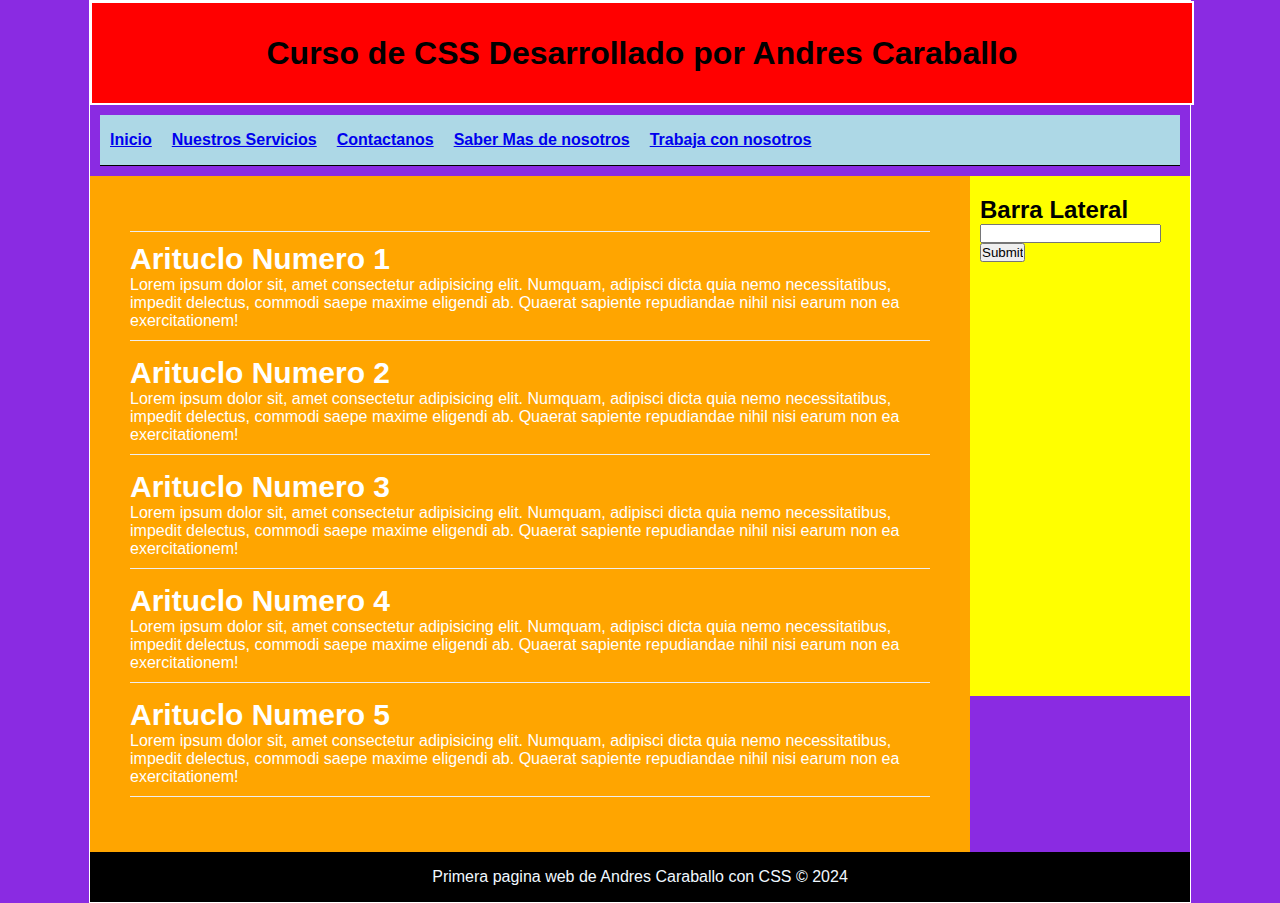
<file: index.html>
<!DOCTYPE html>
<html lang="en">
<head>
    <meta charset="UTF-8">
    <meta name="viewport" content="width=device-width, initial-scale=1.0">
    <title>Pagina para CSS</title>
    <link rel="stylesheet" href="estilos.css" />

</head>
<body>

    <div id="contenedor">
    <!-- Inicio de Cabecera -->
    <Header id="headerPrincipal">
        <div id="titloDeCabecera">
            <h1>Curso de CSS Desarrollado por Andres Caraballo</h1>
        </div>
    </Header>
    <!-- Fin de Cabecera -->

    <!-- Inicio de Menu -->
    <nav>
        <ul>
            <li><a href="index.html"><b>Inicio</b></a></li>
            <li><a href="index.html"><b>Nuestros Servicios</b></a></li>
            <li><a href="index.html"><b>Contactanos</b></a></li>
            <li><a href="index.html"><b>Saber Mas de nosotros</b></a></li>
            <li><a href="index.html"><b>Trabaja con nosotros</b></a></li>
        </ul>
    </nav>
    <!-- Fin de Menu -->

    <div class="clearFix"></div>

    <!-- Inicio del Contenido -->
    <section id="contenido">
        <article class="article">
            <h2>Arituclo Numero 1</h2>
            <p>Lorem ipsum dolor sit, amet consectetur adipisicing elit. Numquam, adipisci dicta quia nemo necessitatibus, impedit delectus, commodi saepe maxime eligendi ab. Quaerat sapiente repudiandae nihil nisi earum non ea exercitationem!</p>
        </article>

        <article class="article">
            <h2>Arituclo Numero 2</h2>
            <p>Lorem ipsum dolor sit, amet consectetur adipisicing elit. Numquam, adipisci dicta quia nemo necessitatibus, impedit delectus, commodi saepe maxime eligendi ab. Quaerat sapiente repudiandae nihil nisi earum non ea exercitationem!</p>
        </article>

        <article class="article">
            <h2>Arituclo Numero 3</h2>
            <p>Lorem ipsum dolor sit, amet consectetur adipisicing elit. Numquam, adipisci dicta quia nemo necessitatibus, impedit delectus, commodi saepe maxime eligendi ab. Quaerat sapiente repudiandae nihil nisi earum non ea exercitationem!</p>
        </article>

        <article class="article">
            <h2>Arituclo Numero 4</h2>
            <p>Lorem ipsum dolor sit, amet consectetur adipisicing elit. Numquam, adipisci dicta quia nemo necessitatibus, impedit delectus, commodi saepe maxime eligendi ab. Quaerat sapiente repudiandae nihil nisi earum non ea exercitationem!</p>
        </article>

        <article class="article">
            <h2>Arituclo Numero 5</h2>
            <p>Lorem ipsum dolor sit, amet consectetur adipisicing elit. Numquam, adipisci dicta quia nemo necessitatibus, impedit delectus, commodi saepe maxime eligendi ab. Quaerat sapiente repudiandae nihil nisi earum non ea exercitationem!</p>
        </article>
    </section>
     <!-- Fin del Contenido -->
    
     <!-- Inicio de Barra Lateral Derecha -->
    <aside>
        <h2>Barra Lateral</h2>
        <form>
            <input type="text">
            <input type="submit">
        </form>
    </aside>
    <!-- Fin de Barra Lateral Derecha -->
     
    <div class="clearFix"></div>

    <!-- Inicio de Pie de Pagina -->
     <footer>
        Primera pagina web de Andres Caraballo con CSS &copy; 2024

     </footer>




</div>
</body>
</html>
</file>
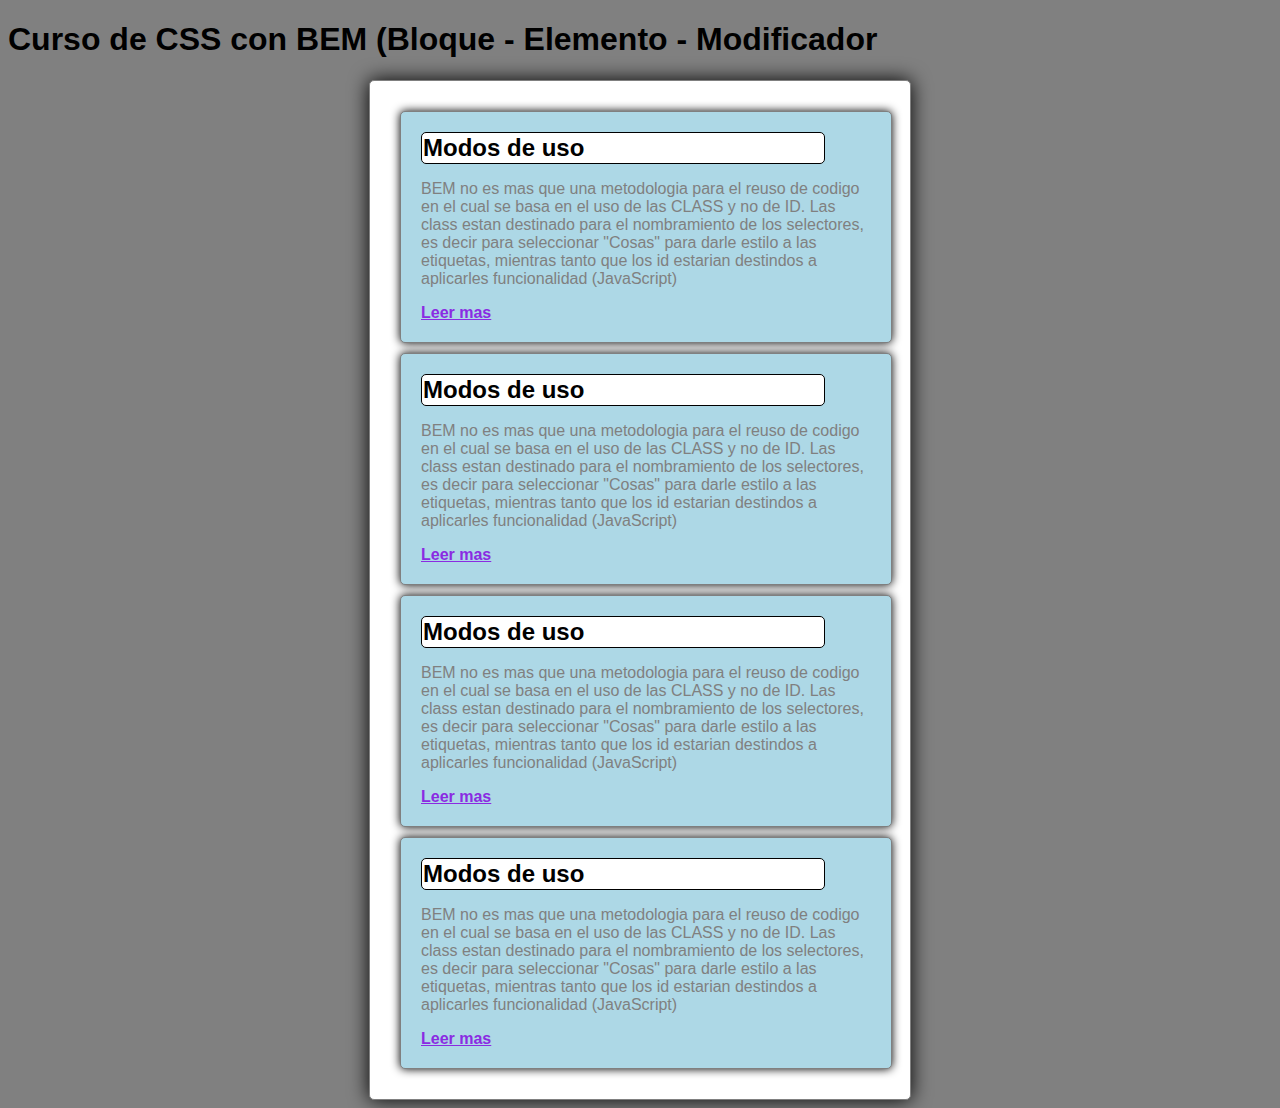
<file: 01-BEM/indexCssBem.html>
<!DOCTYPE html>
<html lang="es">

<head>
    <meta charset="UTF-8">
    <meta name="viewport" content="width=device-width, initial-scale=1.0">
    <link rel="stylesheet" href="estiloBem.css" />
    <title>Pagina Para BEM</title>
</head>

<body>
    <div class="tittleMain">
        <h1>Curso de CSS con BEM (Bloque - Elemento - Modificador</h1>
    </div>
    <section id="cards" class="cardsAll">

        <div class="cardsAll__cardModel">
            <h2 class="cardModel__tittle">Modos de uso</h2>
            <p class="cardModel__paragraph ">BEM no es mas que una metodologia para el reuso de codigo en el cual se
                basa en el uso de las CLASS y
                no de ID. Las class estan destinado para el nombramiento de los selectores, es decir para
                seleccionar "Cosas" para darle estilo a las etiquetas, mientras tanto que los id estarian destindos
                a aplicarles funcionalidad (JavaScript)</p>
            <a class="cardModel__link" href="https://www.nasa.gov/">Leer mas</a>
        </div>

        <div class="cardsAll__cardModel">
            <h2 class="cardModel__tittle">Modos de uso</h2>
            <p class="cardModel__paragraph ">BEM no es mas que una metodologia para el reuso de codigo en el cual se
                basa en el uso de las CLASS y
                no de ID. Las class estan destinado para el nombramiento de los selectores, es decir para
                seleccionar "Cosas" para darle estilo a las etiquetas, mientras tanto que los id estarian destindos
                a aplicarles funcionalidad (JavaScript)</p>
            <a class="cardModel__link" href="https://www.nasa.gov/">Leer mas</a>
        </div>

        <div class="cardsAll__cardModel">
            <h2 class="cardModel__tittle">Modos de uso</h2>
            <p class="cardModel__paragraph ">BEM no es mas que una metodologia para el reuso de codigo en el cual se
                basa en el uso de las CLASS y
                no de ID. Las class estan destinado para el nombramiento de los selectores, es decir para
                seleccionar "Cosas" para darle estilo a las etiquetas, mientras tanto que los id estarian destindos
                a aplicarles funcionalidad (JavaScript)</p>
            <a class="cardModel__link" href="https://www.nasa.gov/">Leer mas</a>
        </div>

        <div class="cardsAll__cardModel">
            <h2 class="cardModel__tittle">Modos de uso</h2>
            <p class="cardModel__paragraph ">BEM no es mas que una metodologia para el reuso de codigo en el cual se
                basa en el uso de las CLASS y
                no de ID. Las class estan destinado para el nombramiento de los selectores, es decir para
                seleccionar "Cosas" para darle estilo a las etiquetas, mientras tanto que los id estarian destindos
                a aplicarles funcionalidad (JavaScript)</p>
            <a class="cardModel__link" href="https://www.nasa.gov/">Leer mas</a>
        </div>

    </section>

</body>

</html>
</file>
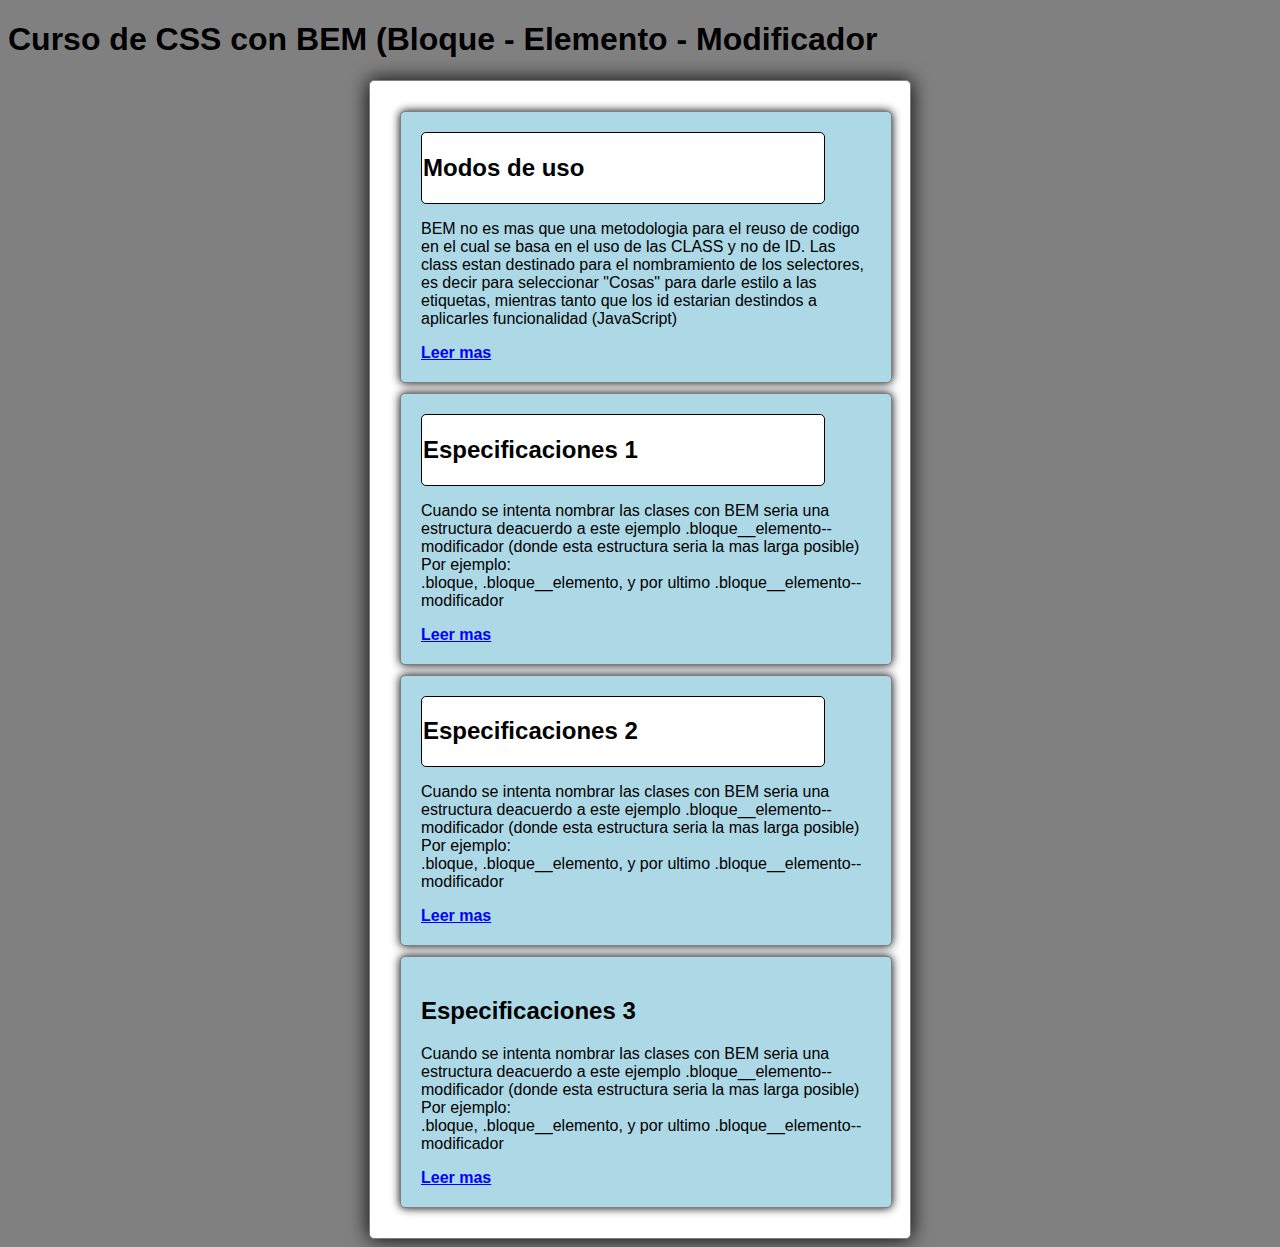
<file: 01-BEM/indexCssClasic.html>
<!DOCTYPE html>
<html lang="es">

<head>
    <meta charset="UTF-8">
    <meta name="viewport" content="width=device-width, initial-scale=1.0">
    <link rel="stylesheet" href="estiloClasico.css" />
    <title>Pagina Para BEM</title>
</head>

<body>
    <div class="tittleMain">
        <h1>Curso de CSS con BEM (Bloque - Elemento - Modificador</h1>
    </div>
    <section id="cards" class="cardsAll">

        <div class="cardModel">
            <div class="tittle">
                <h2>Modos de uso</h2>
            </div>

            <div class="parrafo">
                <p>BEM no es mas que una metodologia para el reuso de codigo en el cual se basa en el uso de las CLASS y
                    no de ID. Las class estan destinado para el nombramiento de los selectores, es decir para
                    seleccionar "Cosas" para darle estilo a las etiquetas, mientras tanto que los id estarian destindos
                    a aplicarles funcionalidad (JavaScript)</p>
                <a href="https://www.nasa.gov/">Leer mas</a>
            </div>
        </div>

        <div class="cardModel">
            <div class="tittle">
                <h2>Especificaciones 1</h2>
            </div>
            <div class="parrafo">
                <p>Cuando se intenta nombrar las clases con BEM seria una estructura deacuerdo a este ejemplo
                    .bloque__elemento--modificador (donde esta estructura seria la mas larga posible) Por ejemplo: <br>
                    .bloque, .bloque__elemento, y por ultimo .bloque__elemento--modificador</p>
                <a href="https://www.nasa.gov/">Leer mas</a>
            </div>
        </div>

        <div class="cardModel">
            <div class="tittle">
                <h2>Especificaciones 2</h2>
            </div>
            <div class="parrafo">
                <p>Cuando se intenta nombrar las clases con BEM seria una estructura deacuerdo a este ejemplo
                    .bloque__elemento--modificador (donde esta estructura seria la mas larga posible) Por ejemplo: <br>
                    .bloque, .bloque__elemento, y por ultimo .bloque__elemento--modificador</p>
                <a href="https://www.nasa.gov/">Leer mas</a>
            </div>
        </div>

        <div class="cardModel">
            <div class="title">
                <h2>Especificaciones 3</h2>
            </div>
            <div class="parrafo">
                <p>Cuando se intenta nombrar las clases con BEM seria una estructura deacuerdo a este ejemplo
                    .bloque__elemento--modificador (donde esta estructura seria la mas larga posible) Por ejemplo: <br>
                    .bloque, .bloque__elemento, y por ultimo .bloque__elemento--modificador</p>
                <a href="https://www.nasa.gov/">Leer mas</a>
            </div>
        </div>

    </section>

</body>

</html>
</file>
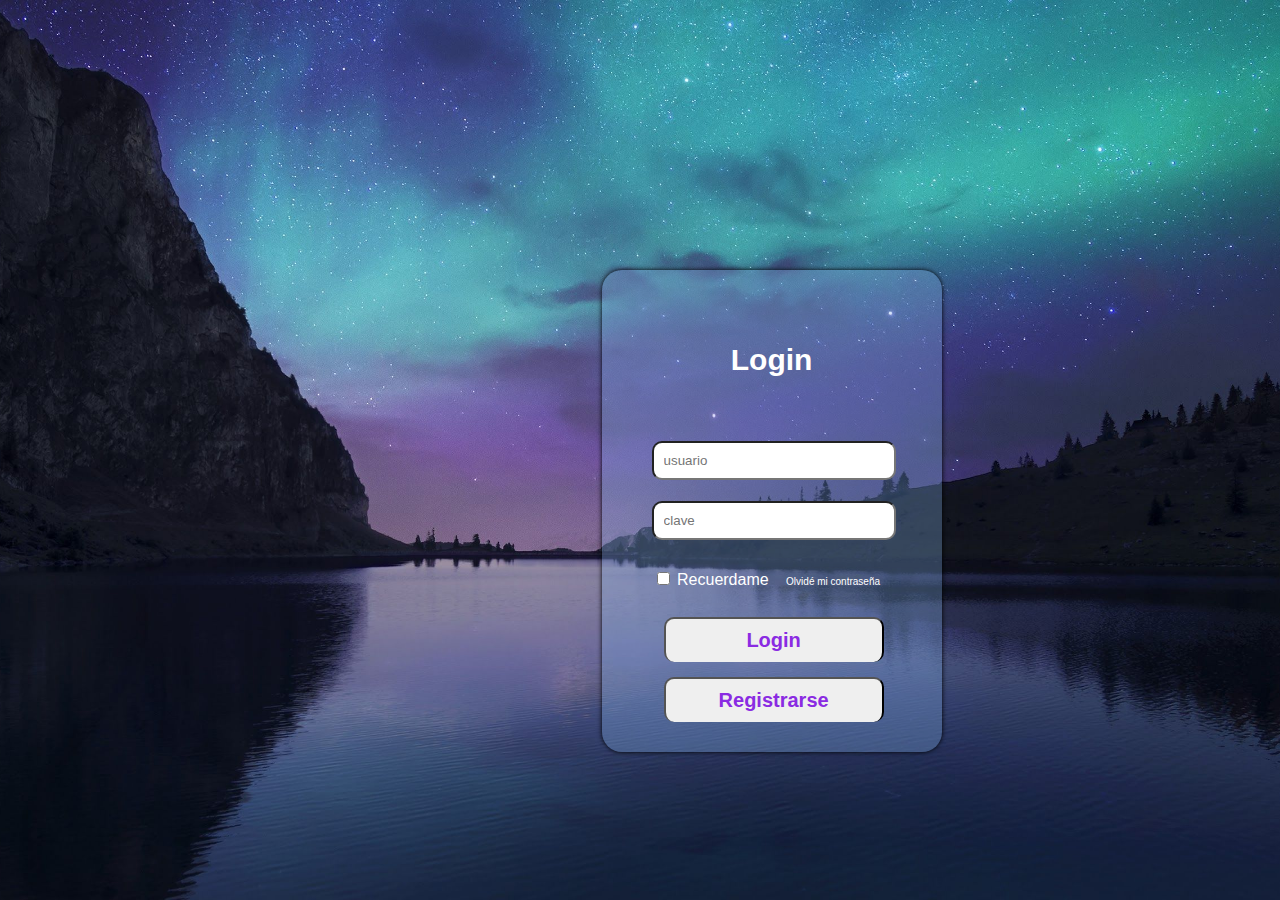
<file: login/login.html>
<!DOCTYPE html>
<html lang="es">

<head>
    <meta charset="UTF-8">
    <meta name="viewport" content="width=device-width, initial-scale=1.0">
    <link rel="stylesheet" href="estiloLogin.css">
    <title>Login</title>
</head>

<body>
    <section class="seccionPrincipal">

        <div class="seccionPrincipal__cuadroLogin">
        <h4 class="cuadroLogin__tituloLogin">Login</h4>
        <input class="cuadroLogin__usuario" type="text" placeholder="usuario">
        <br>
        <input class="cuadroLogin__clave" type="text" placeholder="clave">
        <br>
        <input class="cuadroLogin__recordar" type="checkbox" value="Recuerdame"> Recuerdame </input>
        <label class="cuadroLogin__olvidarClave" for="Olvidé mi contraseña"> Olvidé mi contraseña</label>
        <br>
        <input class="cuadroLogin__btnLogin" type="submit" value="Login">
        <br>
        <input class="cuadroLogin__regitrarse" type="submit" value="Registrarse">
        </div>
    </section>
</body>

</html>
</file>
<file: estilos.css>
*{
    margin: 0px;
    padding: 0px;
}

body{
            background-color: blueviolet;
            font-family: Arial, Helvetica, sans-serif;
        }
#contenedor{
    width: 1100px;
    margin: 0px auto;
    border: 1px solid white ;
}

header{
    background: red;
    height: 100px;
    width: 100%;
    text-align: center; /*Para centrar de manera Horizontal*/
    line-height: 100px; /*Para centrar de manera vertical*/
    border: 2px solid white;
}

nav{
    background: lightblue;
    height: 50px;
    margin: 10px;
    border-bottom: 1px solid black;
    
}

nav ul li{
    float: left; /*hace que los elementos de la lista que estan uno debajo del otro se pongan en fila y se alineen a mano izquierda*/
    list-style: none; /* borrar formato que tiene como lista*/
    margin: 10px; /*El margin no es mas que un espacio entre los elementos */
    line-height: 30px;
}

.clearFix{
    clear: both; /*Trucaso: Lo que hace es que todo lo que esté por debajo de la etiqueta con la clase clearFix se mantenga siempre debajo y no se entresolape con la otra informacion*/
}

#contenido{
    float: left;
    width: calc(80% - 80px);
    min-height: 500px;
    background: orange;
    padding: 40px;
} 

.article{
    color: white;
    margin-top: 15px;
    margin-bottom: 15px;
    border-bottom: 1px solid #eee;
    padding-bottom: 10px;
}

.article:first-child{
    padding-top: 10px;
    border-top: 1px solid #eee;
}

.article h2{
    font-size: 30px;
}

aside{
    float: left;
    width: calc(20%  - 20px);
    background: yellow;
    min-height: 500px;
    padding-left: 10px;
    padding-right: 10px;
    padding-top: 20px;
}

footer{
    background: black;
    color: aliceblue;
    text-align: center;
    height: 50px;
    line-height: 50px;
}
</file>
<file: 01-BEM/estiloBem.css>
body {
    background-color: grey;
    font-family: Arial, Helvetica, sans-serif;
}

.tittleMain {
    
}

.cardsAll {
    background-color: white;
    width: 500px;
    margin: 0px auto;
    /*Centra en la pagina*/
    border: 1px solid gray;
    box-shadow: 0px 0px 20px black;
    padding: 20px;
    border-radius: 5px;

}

.cardsAll__cardModel{
    background-color: lightblue;
    width: 450px;
    border: 1px solid gray;
    box-shadow: 0px 0px 10px black;
    padding: 20px;
    margin: 10px;
    border-radius: 5px;
}

.cardModel__tittle {
    background-color: white;
    font-family: 'Trebuchet MS', 'Lucida Sans Unicode', 'Lucida Grande', 'Lucida Sans', Arial, sans-serif;
    width: 400px;
    border: 1px solid black;
    border-radius: 5px;
    padding: 1px;
    margin: 0%
}

.cardModel__paragraph{
    font-family: 'Lucida Sans', 'Lucida Sans Regular', 'Lucida Grande', 'Lucida Sans Unicode', Geneva, Verdana, sans-serif;
    font-weight: lighter;
    color: gray;
}

.cardModel__link{
    font-weight: bold;
    color: blueviolet;
}
</file>
<file: 01-BEM/estiloClasico.css>
body{
    background-color: grey;
    font-family: Arial, Helvetica, sans-serif;
}

.tittleMain{

}

.cardsAll{
    background-color: white;
    width: 500px;
    margin: 0px auto; /*Centra en la pagina*/
    border: 1px solid gray;
    box-shadow: 0px 0px 20px black;
    padding: 20px;
    border-radius: 5px;
    
}

.cardsAll .cardModel{
    background-color: lightblue;
    width: 450px;
    border: 1px solid gray;
    box-shadow: 0px 0px 10px black;
    padding: 20px;
    margin: 10px;
    border-radius: 5px;
}

.cardsAll .tittle{
    background-color: white;
    font-family: 'Trebuchet MS', 'Lucida Sans Unicode', 'Lucida Grande', 'Lucida Sans', Arial, sans-serif;
    width: 400px;
    border: 1px solid black;
    border-radius: 5px;
    padding: 1px;
    margin: 0%
}

/*la estructura de una ruta css se les conoce de la siguiente manera
selector de contexto = ".cardsAll .cardModel" 
selector clave (key selector) = a
*/
.cardsAll .cardModel a{
    font-weight: bold;
    color: blue;
    

}
</file>
<file: login/estiloLogin.css>
body{
    font-family: 'Lucida Sans', 'Lucida Sans Regular', 'Lucida Grande', 'Lucida Sans Unicode', Geneva, Verdana, sans-serif;
    background-image: url(fondoPageUW.jpg);
    background-size: cover;
    background-repeat: no-repeat;
    background-attachment: fixed;
    background-position: center;
}

.seccionPrincipal__cuadroLogin{
    background-color: rgb(135, 182, 236, .3);
    color: white;
    width: 300px;
    position: absolute;
    margin: 0px auto; /*Centra en la pagina*/
    line-height: 60px; /*Para centrar de manera vertical*/
    box-shadow: 0px 0px 5px black;
    top: 30%;
    left: 47%;
    padding: 20px;    
    border-radius: 20px;
}


.cuadroLogin__tituloLogin{
    font-family: 'Lucida Sans', 'Lucida Sans Regular', 'Lucida Grande', 'Lucida Sans Unicode', Geneva, Verdana, sans-serif;
    color: white;
    text-align: center;
    font-size: 30px;    
}

.cuadroLogin__usuario{
    border-radius: 10px;
    width: 220px;
    margin: 0px auto;
    padding: 10px;
    margin-left: 30px;
}

.cuadroLogin__clave{
    border-radius: 10px;
    width: 220px;
    margin: 0px auto;
    padding: 10px;
    margin-left: 30px;
}

.cuadroLogin__recordar{
    font-size: 10px;
    padding: 10px;
    margin-left: 35px;
}

.cuadroLogin__olvidarClave{
    font-size: 10px;
    padding: 10px;
    margin-left: 3px;
}

.cuadroLogin__btnLogin{
    font-family: Verdana, Geneva, Tahoma, sans-serif;
    color: blueviolet;
    font-size: 20px;
    font-weight: bolder;
    width: 220px;
    margin: 0px auto;
    padding: 10px;
    margin-left: 42px;
    border-bottom: 50px;
    border-radius: 10px;
}
.cuadroLogin__regitrarse{
    color: blueviolet;
    font-family: Verdana, Geneva, Tahoma, sans-serif;
    font-size: 20px;
    font-weight: bolder;
    width: 220px;
    margin: 0px auto;
    padding: 10px;
    margin-left: 42px;
    border-bottom: 50px;
    border-radius: 10px;
}
</file>
